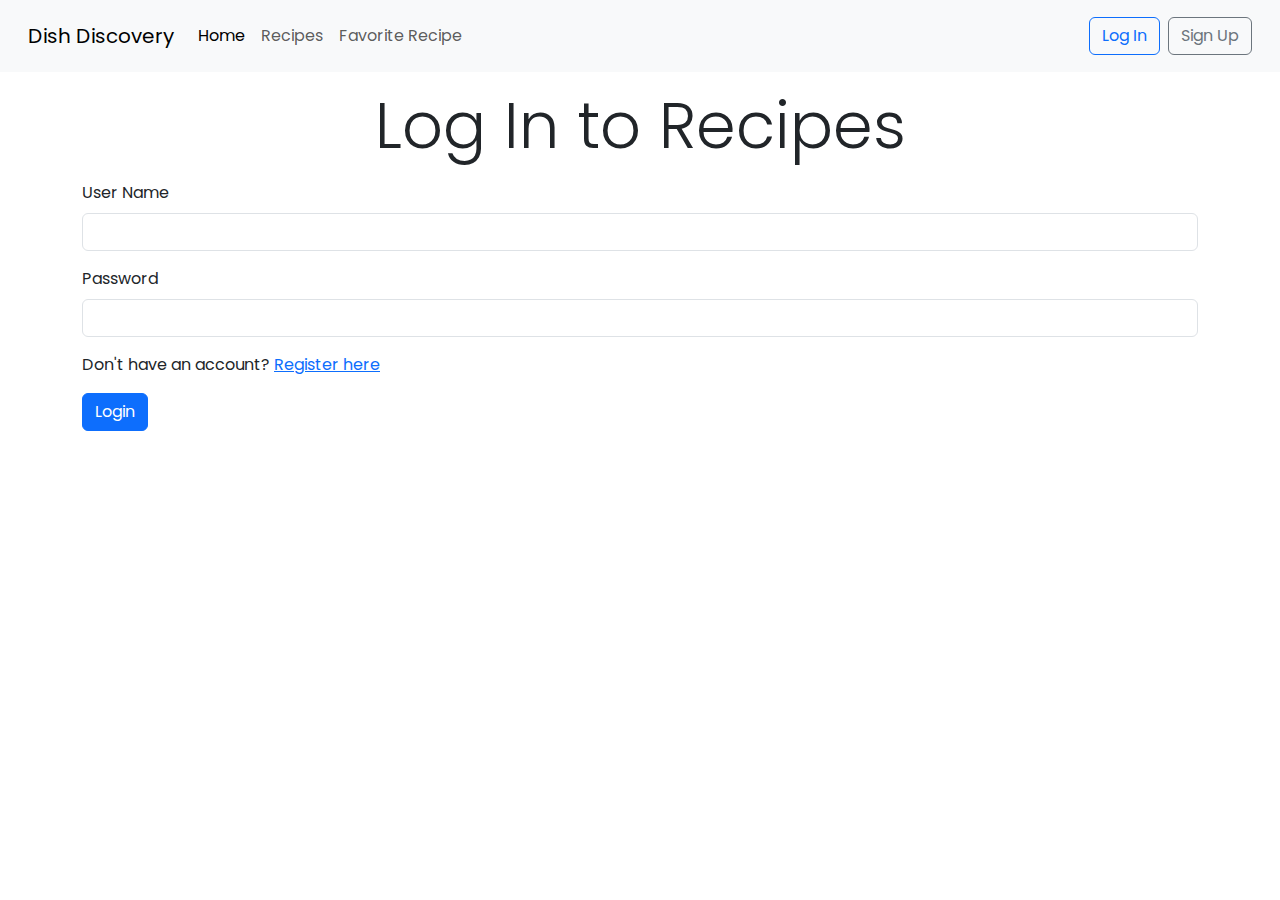
<file: index.html>
<!DOCTYPE html>
<html lang="en">

<head>
    <!-- Meta tags for character encoding and responsive design -->
    <meta charset="UTF-8">
    <meta name="viewport" content="width=device-width, initial-scale=1.0">
    
    <!-- Bootstrap CSS for responsive layout and components -->
    <link href="https://cdn.jsdelivr.net/npm/bootstrap@5.3.3/dist/css/bootstrap.min.css" rel="stylesheet"
        integrity="sha384-QWTKZyjpPEjISv5WaRU9OFeRpok6YctnYmDr5pNlyT2bRjXh0JMhjY6hW+ALEwIH" crossorigin="anonymous">
    
    <!-- Bootstrap JS for interactive components -->
    <script src="https://cdn.jsdelivr.net/npm/bootstrap@5.3.3/dist/js/bootstrap.bundle.min.js"
        integrity="sha384-YvpcrYf0tY3lHB60NNkmXc5s9fDVZLESaAA55NDzOxhy9GkcIdslK1eN7N6jIeHz"
        crossorigin="anonymous"></script>

    <!-- Google Fonts for custom typography -->
    <link rel="preconnect" href="https://fonts.googleapis.com">
    <link rel="preconnect" href="https://fonts.gstatic.com" crossorigin>
    <link
        href="https://fonts.googleapis.com/css2?family=Poppins:wght@100;200;300;400;500;600;700;800;900&display=swap"
        rel="stylesheet">
    
    <!-- Font Awesome for icons -->
    <link rel="stylesheet" href="https://cdnjs.cloudflare.com/ajax/libs/font-awesome/6.6.0/css/all.min.css">
    
    <!-- Link to custom stylesheet -->
    <link rel="stylesheet" href="css/style.css">

    <!-- Page title -->
    <title>Dish Discovery</title>
</head>

<body>
    <!-- Navigation bar with links to various pages -->
    <nav class="navbar navbar-expand-lg bg-body-tertiary p-3">
        <div class="container-fluid">
            <!-- Brand name and toggler for mobile view -->
            <a class="navbar-brand" href="#">Dish Discovery</a>
            <button class="navbar-toggler" type="button" data-bs-toggle="collapse"
                data-bs-target="#navbarSupportedContent" aria-controls="navbarSupportedContent" aria-expanded="false"
                aria-label="Toggle navigation">
                <span class="navbar-toggler-icon"></span>
            </button>

            <!-- Collapsible content with navigation links and user buttons -->
            <div class="collapse navbar-collapse" id="navbarSupportedContent">
                <ul class="navbar-nav me-auto mb-2 mb-lg-0">
                    <!-- Navigation links -->
                    <li class="nav-item">
                        <a aria-current='page' class='nav-link active' href='index.html'>Home</a>
                    </li>
                    <li class="nav-item">
                        <a class='nav-link' href='recipes.html'>Recipes</a>
                    </li>
                    <li class="nav-item">
                        <a class='nav-link' href='favRec.html'>Favorite Recipe</a>
                    </li>
                </ul>
                
                <!-- Log In and Sign Up buttons -->
                <div class="d-flex buttons">
                    <a class='btn btn-outline-primary me-2' href='login.html'>Log In</a>
                    <a class='btn btn-outline-secondary' href='signin.html'>Sign Up</a>
                </div>
                
                <!-- User info (displayed when logged in) -->
                <div class="d-flex userInfo align-items-center justify-contnt-center d-none gap-2 fs-5">
                    <a class='me-2' href='login.html'></a>
                    <i class="fa-solid fa-arrow-right-from-bracket text-dark"></i>
                    <a class="userN text-dark text-decoration-none" href=""></a>
                </div>
            </div>
        </div>
    </nav>

    <!-- Jumbotron for a welcome message -->
    <div class="jumbotron jumbotron-fluid my-4 p-3">
        <div class="container text-center my-4">
            <h1 class="display-4">Welcome to Dish Discovery</h1>
            <p class="lead">Find and explore delicious recipes with ease.</p>
        </div>
    </div>

    <!-- Recipe card section with an image and description -->
    <div class="container">
        <div class="row">
            <div class="col-12">
                <div class="card mb-3">
                    <img src="images/pexels-janetrangdoan-1099680.jpg" class="card-img-top" alt="Beautiful Landscape">
                    <div class="card-body">
                        <h5 class="card-title">Explore the Beauty of Nature</h5>
                        <p class="card-text">Immerse yourself in the serene beauty of natural landscapes. From the
                            calmness of the countryside to the breathtaking views of untouched forests, nature offers a peaceful
                            escape from the hustle and bustle of city life.</p>
                    </div>
                </div>
            </div>
        </div>
    </div>

    <!-- Another recipe card with pasta details -->
    <div class="container">
        <div class="row">
            <div class="col-12">
                <div class="card mb-3">
                    <img src="images/pexels-ash-craig-122861-376464.jpg" class="card-img-top" alt="Delicious Pasta">
                    <div class="card-body">
                        <h5 class="card-title">Italian Pasta Delight</h5>
                        <p class="card-text">Enjoy the authentic taste of Italian pasta with fresh tomato sauce and natural herbs. An
                            easy and quick recipe that makes every meal delicious.</p>
                    </div>
                </div>
            </div>
        </div>
    </div>

    <!-- Chocolate cake recipe card -->
    <div class="container">
        <div class="row">
            <div class="col-12">
                <div class="card mb-3">
                    <img src="images/pexels-ella-olsson-572949-1640777.jpg" class="card-img-top" alt="Chocolate Cake">
                    <div class="card-body">
                        <h5 class="card-title">Decadent Chocolate Cake</h5>
                        <p class="card-text">Experience the richness of chocolate cake with creamy chocolate layers and premium
                            ingredients. A perfect dessert for all occasions.</p>
                    </div>
                </div>
            </div>
        </div>
    </div>

    <!-- Footer section with links and contact information -->
    <footer class="bg-body-tertiary text-center text-lg-start mt-5">
        <div class="container p-4">
            <!-- Links section -->
            <div class="row">
                <!-- Logo and About -->
                <div class="col-lg-3 col-md-6 mb-4 mb-md-0">
                    <h5 class="text-uppercase">Dish Discovery</h5>
                    <p>Discover the best recipes from around the world and manage your favorite dishes easily.</p>
                </div>

                <!-- Quick Links -->
                <div class="col-lg-3 col-md-6 mb-4 mb-md-0">
                    <h5 class="text-uppercase">Quick Links</h5>
                    <ul class="list-unstyled mb-0">
                        <li><a class='text-dark' href='index.html'>Home</a></li>
                        <li><a class='text-dark' href='recipes.html'>Recipes</a></li>
                        <li><a class='text-dark' href='favRec.html'>Favorite Recipe</a></li>
                    </ul>
                </div>

                <!-- Account Links -->
                <div class="col-lg-3 col-md-6 mb-4 mb-md-0">
                    <h5 class="text-uppercase">My Account</h5>
                    <ul class="list-unstyled mb-0">
                        <li><a class='text-dark' href='login.html'>Log In</a></li>
                        <li><a class='text-dark' href='signin.html'>Sign Up</a></li>
                    </ul>
                </div>

                <!-- Contact Information -->
                <div class="col-lg-3 col-md-6 mb-4 mb-md-0">
                    <h5 class="text-uppercase">Contact Us</h5>
                    <p>Email: support@dishdiscovery.com</p>
                    <p>Phone: +123 456 7890</p>
                </div>
            </div>
        </div>

        <!-- Copyright section -->
        <div class="text-center p-3 bg-light">
            <span>&copy; 2024 Dish Discovery. All Rights Reserved.</span>
        </div>
    </footer>

    <!-- Link to custom JavaScript file -->
    <script src="js/main.js"></script>
</body>

</html>
</file>
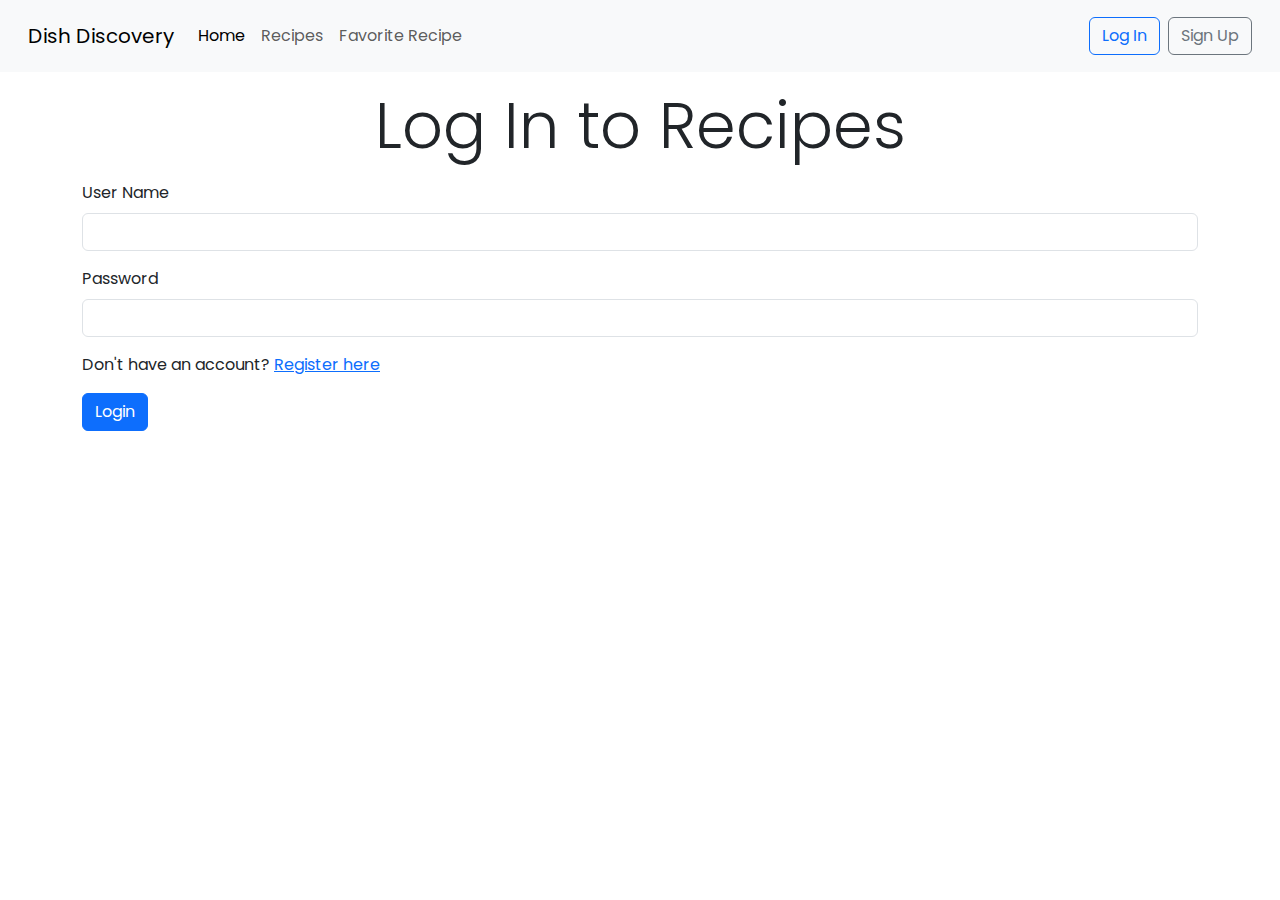
<file: favRec.html>
<!DOCTYPE html>
<html lang="en">

<head>
    <!-- Meta charset for proper character encoding -->
    <meta charset="UTF-8">
    <!-- Responsive meta tag to ensure the page scales correctly on mobile devices -->
    <meta name="viewport" content="width=device-width, initial-scale=1.0">
    
    <!-- Bootstrap 5.3.3 CSS for styling -->
    <link href="https://cdn.jsdelivr.net/npm/bootstrap@5.3.3/dist/css/bootstrap.min.css" rel="stylesheet"
        integrity="sha384-QWTKZyjpPEjISv5WaRU9OFeRpok6YctnYmDr5pNlyT2bRjXh0JMhjY6hW+ALEwIH" crossorigin="anonymous">
    <!-- Bootstrap JavaScript bundle for interactive components like modals and dropdowns -->
    <script src="https://cdn.jsdelivr.net/npm/bootstrap@5.3.3/dist/js/bootstrap.bundle.min.js"
        integrity="sha384-YvpcrYf0tY3lHB60NNkmXc5s9fDVZLESaAA55NDzOxhy9GkcIdslK1eN7N6jIeHz"
        crossorigin="anonymous"></script>
    
    <!-- Google Fonts for importing Poppins font -->
    <link rel="preconnect" href="https://fonts.googleapis.com">
    <link rel="preconnect" href="https://fonts.gstatic.com" crossorigin>
    <link href="https://fonts.googleapis.com/css2?family=Poppins:wght@100;200;300;400;500;600;700;800;900&display=swap"
        rel="stylesheet">
    
    <!-- FontAwesome for icons (social media, arrows, etc.) -->
    <link rel="stylesheet" href="https://cdnjs.cloudflare.com/ajax/libs/font-awesome/6.6.0/css/all.min.css">
    
    <!-- External CSS file for custom styles -->
    <link rel="stylesheet" href="css/style.css">
    
    <!-- Page title -->
    <title>Favorite Recipe</title>
</head>

<body>
    <!-- Navigation bar with Bootstrap classes -->
    <nav class="navbar navbar-expand-lg bg-body-tertiary p-3">
        <div class="container-fluid">
            <!-- Brand logo/name with an animation class -->
            <a class="navbar-brand animate__animated animate__bounce" href="#">Dish Discovery</a>
            <!-- Toggle button for mobile view -->
            <button class="navbar-toggler" type="button" data-bs-toggle="collapse"
                data-bs-target="#navbarSupportedContent" aria-controls="navbarSupportedContent" aria-expanded="false"
                aria-label="Toggle navigation">
                <span class="navbar-toggler-icon"></span>
            </button>
            <!-- Collapsible navigation links -->
            <div class="collapse navbar-collapse" id="navbarSupportedContent">
                <ul class="navbar-nav me-auto mb-2 mb-lg-0">
                    <!-- List of navigation links -->
                    <li class="nav-item">
                        <a class="nav-link active" aria-current="page" href="index.html">Home</a>
                    </li>
                    <li class="nav-item">
                        <a class="nav-link" href="recipes.html">Recipes</a>
                    </li>
                    <li class="nav-item">
                        <a class="nav-link" href="favRec.html">Favorite Recipe</a>
                    </li>
                </ul>
                <!-- Buttons for log in and sign up -->
                <div class="d-flex buttons">
                    <a class="btn btn-outline-primary me-2" href="login.html">Log In</a>
                    <a class="btn btn-outline-secondary" href="signin.html">Sign Up</a>
                </div>
                <!-- User info section, initially hidden -->
                <div class="d-flex userInfo align-items-center justify-contnt-center d-none gap-2 fs-5">
                    <a class="me-2" href="login.html"></a>
                    <i class="fa-solid fa-arrow-right-from-bracket text-dark"></i>
                    <a class="userN text-dark text-decoration-none" href=""></a>
                </div>
            </div>
        </div>
    </nav>

    <!-- Jumbotron section for main title and description -->
    <div class="jumbotron jumbotron-fluid my-4 p-3">
        <div class="container text-center my-4">
            <h1 class="display-4">Your Favorite Recipes</h1>
            <p class="lead">All your saved recipes in one place.</p>
        </div>
    </div>

    <!-- Container to hold the recipe cards -->
    <div class="container">
        <div class="NewRecipe row">
            <!-- Add your recipe cards here -->
        </div>
    </div>

    <!-- Footer section with contact and quick links -->
    <footer class="bg-body-tertiary text-center text-lg-start mt-5">
        <div class="container p-4">
            <div class="row">
                <!-- Footer section 1: About the website -->
                <div class="col-lg-3 col-md-6 mb-4 mb-md-0">
                    <h5 class="text-uppercase">Dish Discovery</h5>
                    <p>Discover the best recipes from around the world and manage your favorite dishes easily.</p>
                </div>
                <!-- Footer section 2: Quick links -->
                <div class="col-lg-3 col-md-6 mb-4 mb-md-0">
                    <h5 class="text-uppercase">Quick Links</h5>
                    <ul class="list-unstyled mb-0">
                        <li><a href="index.html" class="text-dark">Home</a></li>
                        <li><a href="recipes.html" class="text-dark">Recipes</a></li>
                        <li><a href="favRec.html" class="text-dark">Favorite Recipe</a></li>
                    </ul>
                </div>
                <!-- Footer section 3: User account links -->
                <div class="col-lg-3 col-md-6 mb-4 mb-md-0">
                    <h5 class="text-uppercase">My Account</h5>
                    <ul class="list-unstyled mb-0">
                        <li><a href="login.html" class="text-dark">Log In</a></li>
                        <li><a href="signin.html" class="text-dark">Sign Up</a></li>
                    </ul>
                </div>
                <!-- Footer section 4: Contact information -->
                <div class="col-lg-3 col-md-6 mb-4 mb-md-0">
                    <h5 class="text-uppercase">Contact Us</h5>
                    <p>Email: support@dishdiscovery.com</p>
                    <p>Phone: +123 456 7890</p>
                </div>
            </div>
        </div>
        <!-- Copyright section -->
        <div class="text-center p-3 bg-light">
            <span>&copy; 2024 Dish Discovery. All Rights Reserved.</span>
        </div>
    </footer>

    <!-- External JS file to handle favorite recipes logic -->
    <script src="js/favRecipe.js"></script>
</body>

</html>
</file>
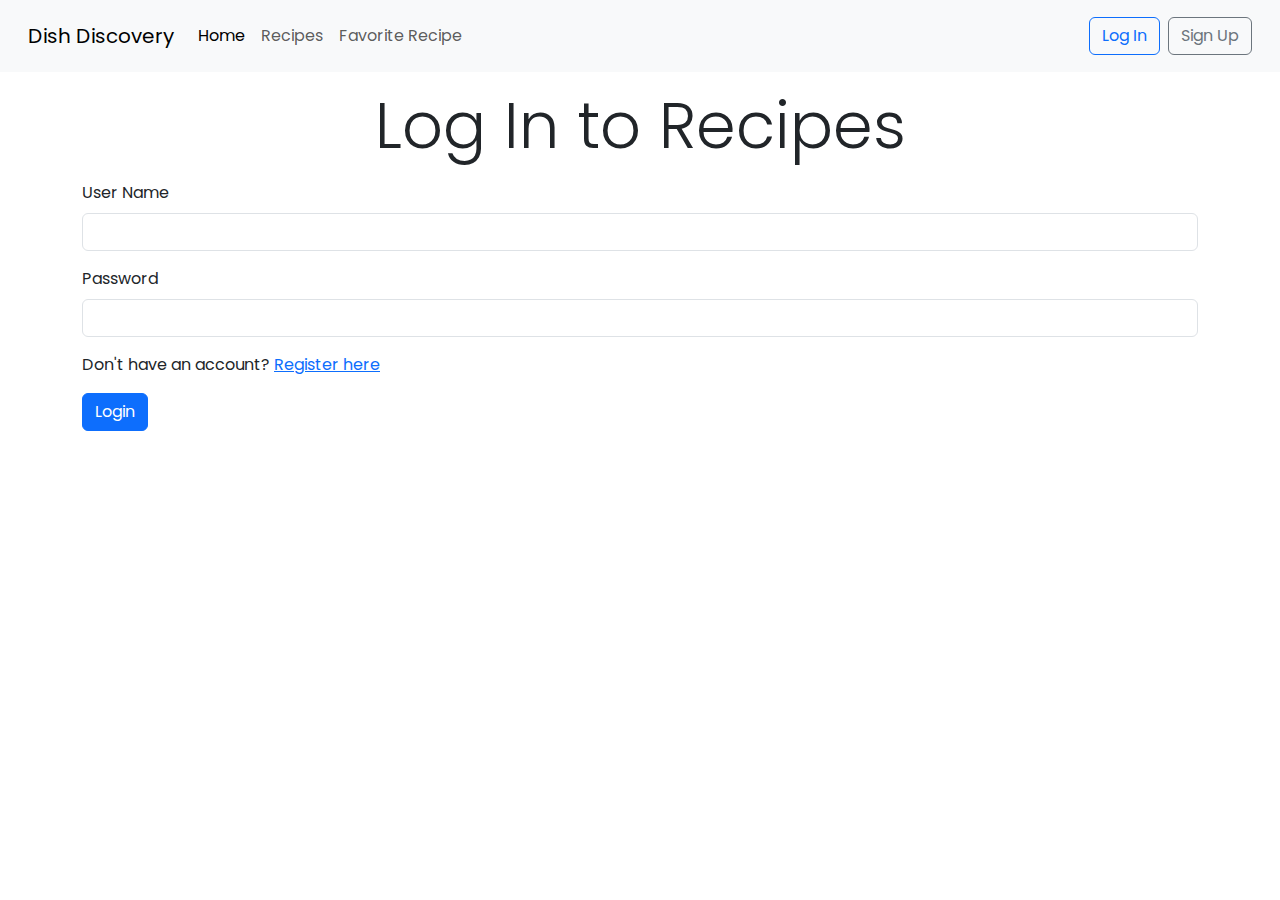
<file: login.html>
<!DOCTYPE html>
<html lang="en">
<head>
    <meta charset="UTF-8">
    <meta name="viewport" content="width=device-width, initial-scale=1.0">
    <!-- Bootstrap CSS for styling -->
    <link href="https://cdn.jsdelivr.net/npm/bootstrap@5.3.3/dist/css/bootstrap.min.css" rel="stylesheet"
        integrity="sha384-QWTKZyjpPEjISv5WaRU9OFeRpok6YctnYmDr5pNlyT2bRjXh0JMhjY6hW+ALEwIH" crossorigin="anonymous">
    <!-- Bootstrap JS for interactivity -->
    <script src="https://cdn.jsdelivr.net/npm/bootstrap@5.3.3/dist/js/bootstrap.bundle.min.js"
        integrity="sha384-YvpcrYf0tY3lHB60NNkmXc5s9fDVZLESaAA55NDzOxhy9GkcIdslK1eN7N6jIeHz"
        crossorigin="anonymous"></script>
    <!-- Google Fonts for custom font styles -->
    <link rel="preconnect" href="https://fonts.googleapis.com">
    <link rel="preconnect" href="https://fonts.gstatic.com" crossorigin>
    <link
        href="https://fonts.googleapis.com/css2?family=Poppins:ital,wght@0,100;0,200;0,300;0,400;0,500;0,600;0,700;0,800;0,900&display=swap"
        rel="stylesheet">
    <!-- Font Awesome for icons -->
    <link rel="stylesheet" href="https://cdnjs.cloudflare.com/ajax/libs/font-awesome/6.6.0/css/all.min.css">
    <!-- Custom stylesheet for the page -->
    <link rel="stylesheet" href="css/style.css">
    <title>login</title>
</head>
<body>
    <!-- Navigation Bar -->
    <nav class="navbar navbar-expand-lg bg-body-tertiary p-3">
        <div class="container-fluid">
            <!-- Brand logo -->
            <a class="navbar-brand" href="#">Dish Discovery</a>
            <!-- Button for toggling navigation on smaller screens -->
            <button class="navbar-toggler" type="button" data-bs-toggle="collapse" data-bs-target="#navbarSupportedContent"
                aria-controls="navbarSupportedContent" aria-expanded="false" aria-label="Toggle navigation">
                <span class="navbar-toggler-icon"></span>
            </button>
            <!-- Navigation links -->
            <div class="collapse navbar-collapse" id="navbarSupportedContent">
                <ul class="navbar-nav me-auto mb-2 mb-lg-0">
                    <li class="nav-item">
                        <a class="nav-link active" aria-current="page" href="index.html">Home</a>
                    </li>
                    <li class="nav-item">
                        <a class="nav-link" href="recipes.html">Recipes</a>
                    </li>
                    <li class="nav-item">
                        <a class="nav-link" href="favRec.html">Favorite Recipe</a>
                    </li>
                </ul>
                <!-- Log In and Sign Up buttons -->
                <div class="d-flex buttons">
                    <a class="btn btn-outline-primary me-2" href="login.html">Log In</a>
                    <a class="btn btn-outline-secondary" href="signin.html">Sign Up</a>
                </div>
                <!-- User information and favorite recipes section -->
                <div class="d-flex userInfo align-items-center justify-contnt-center d-none gap-2 fs-5">
                    <a class="me-2" href="login.html"></a>
                    <i class="fa-solid fa-arrow-right-from-bracket text-dark"></i>
                    <button type="button" data-bs-toggle="offcanvas" data-bs-target="#offcanvasScrolling"
                        aria-controls="offcanvasScrolling" class="btn position-relative">
                        View Favorites
                        <span class="position-absolute top-0 start-100 translate-middle badge rounded-pill bg-danger">
                            0
                        </span>
                    </button>
                    <a class="userN text-dark text-decoration-none" href=""></a>
                </div>
            </div>
        </div>
    </nav>

    <!-- Login Form Container -->
    <div class="container">
        <div class="loginTitle text-center my-3">
            <!-- Login heading -->
            <h3 class="lead display-3">Log In to Recipes</h3>
        </div>
        <!-- Login form with input fields -->
        <form>
            <!-- Username input field -->
            <div class="mb-3">
                <label for="exampleInputUserName" class="form-label">User Name</label>
                <input type="text" class="form-control" id="exampleInputUserName" aria-describedby="UserHelp">
            </div>
            <!-- Password input field -->
            <div class="mb-3">
                <label for="exampleInputPassword1" class="form-label">Password</label>
                <input type="password" class="form-control" id="exampleInputPassword1">
            </div>
            <!-- Registration link for users without an account -->
            <div class="mb-3">
                <p>Don't have an account? <a class="link-opacity-75-hover" href="signin.html">Register here</a></p>
            </div>
            <!-- Submit button for the form -->
            <button type="submit" class="btn btn-primary LoginBtn">Login</button>
        </form>
    </div>

    <!-- Link to external JavaScript file -->
    <script src="js/login.js"></script>
</body>
</html>
</file>
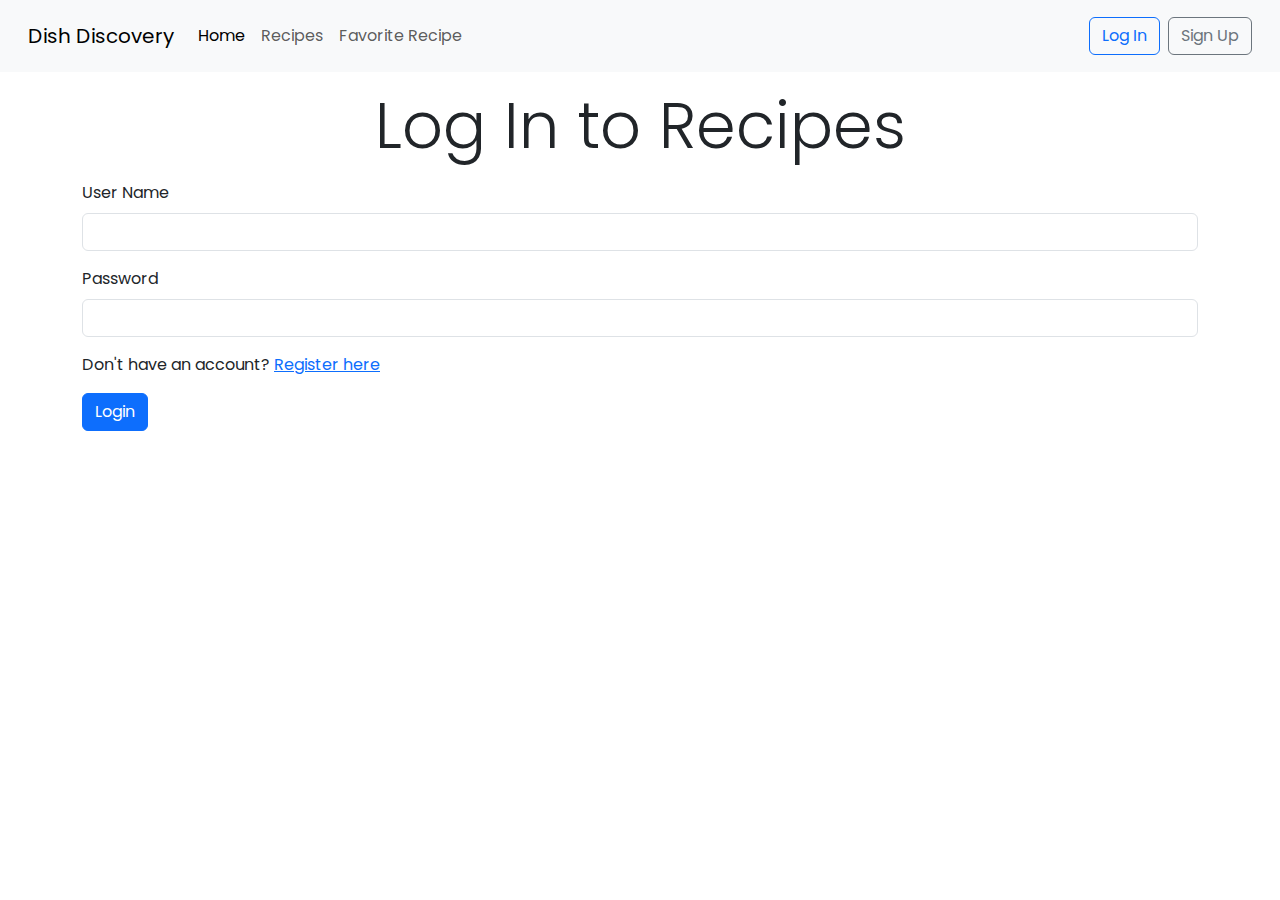
<file: recipes.html>
<!DOCTYPE html>
<html lang="en">

<head>
    <meta charset="UTF-8">
    <meta name="viewport" content="width=device-width, initial-scale=1.0">
    <!-- Linking Bootstrap CSS from CDN for styling -->
    <link href="https://cdn.jsdelivr.net/npm/bootstrap@5.3.3/dist/css/bootstrap.min.css" rel="stylesheet"
        integrity="sha384-QWTKZyjpPEjISv5WaRU9OFeRpok6YctnYmDr5pNlyT2bRjXh0JMhjY6hW+ALEwIH" crossorigin="anonymous">
    <!-- Linking Bootstrap JavaScript from CDN for interactive components -->
    <script src="https://cdn.jsdelivr.net/npm/bootstrap@5.3.3/dist/js/bootstrap.bundle.min.js"
        integrity="sha384-YvpcrYf0tY3lHB60NNkmXc5s9fDVZLESaAA55NDzOxhy9GkcIdslK1eN7N6jIeHz"
        crossorigin="anonymous"></script>
    <!-- Preconnecting to Google Fonts for faster loading -->
    <link rel="preconnect" href="https://fonts.googleapis.com">
    <link rel="preconnect" href="https://fonts.gstatic.com" crossorigin>
    <!-- Linking Google Fonts for typography -->
    <link
        href="https://fonts.googleapis.com/css2?family=Poppins:ital,wght@0,100;0,200;0,300;0,400;0,500;0,600;0,700;0,800;0,900;1,100;1,200;1,300;1,400;1,500;1,600;1,700;1,800;1,900&display=swap"
        rel="stylesheet">
    <!-- Linking Font Awesome for icons -->
    <link rel="stylesheet" href="https://cdnjs.cloudflare.com/ajax/libs/font-awesome/6.6.0/css/all.min.css">
    <!-- Linking custom CSS file for additional styling -->
    <link rel="stylesheet" href="css/style.css">
    <title>Recipes</title>
</head>

<body>
    <!-- Main navigation bar -->
    <nav class="navbar navbar-expand-lg bg-body-tertiary p-3">
        <div class="container-fluid">
            <a class="navbar-brand" href="#">Dish Discovery</a>
            <!-- Button for toggling the navbar on smaller screens -->
            <button class="navbar-toggler" type="button" data-bs-toggle="collapse"
                data-bs-target="#navbarSupportedContent" aria-controls="navbarSupportedContent" aria-expanded="false"
                aria-label="Toggle navigation">
                <span class="navbar-toggler-icon"></span>
            </button>
            <div class="collapse navbar-collapse" id="navbarSupportedContent">
                <ul class="navbar-nav me-auto mb-2 mb-lg-0">
                    <li class="nav-item">
                        <a aria-current='page' class='nav-link active' href='index.html'>Home</a>
                    </li>
                    <li class="nav-item">
                        <a class='nav-link' href='recipes.html'>Recipes</a>
                    </li>
                    <li class="nav-item">
                        <a class='nav-link' href='favRec.html'>Favorite Recipe</a>
                    </li>
                </ul>

                <div class="d-flex buttons">
                    <!-- Login and Sign Up buttons -->
                    <a class='btn btn-outline-primary me-2' href='/login'>Log In</a>
                    <a class='btn btn-outline-secondary' href='signin.html'>Sign Up</a>
                </div>
                <div class="d-flex userInfo align-items-center justify-contnt-center d-none gap-2 fs-5">
                    <a class='me-2' href='login.html'>
                    </a>
                    <!-- Logout icon -->
                    <i class="fa-solid fa-arrow-right-from-bracket text-dark"></i>
                    <!-- Button to view favorite recipes in an offcanvas -->
                    <button type="button" data-bs-toggle="offcanvas" data-bs-target="#offcanvasScrolling"
                        aria-controls="offcanvasScrolling" class="btn position-relative">
                        View Favorites
                        <span class="position-absolute top-0 start-100 translate-middle badge rounded-pill bg-danger">
                        </span>
                    </button>
                    <a class="userN text-dark text-decoration-none" href=""></a>
                </div>
            </div>
        </div>
    </nav>
    <!-- Jumbotron for main heading -->
    <div class="jumbotron jumbotron-fluid my-4 p-3">
        <div class="container text-center my-4">
            <h1 class="display-4">Explore Our Delicious Recipes</h1>
            <p class="lead">Find a variety of tasty recipes for every occasion.</p>
        </div>
    </div>
    <div class="container text-center my-4">
        <div class="row recipesRow">
            <!-- Recipes will be dynamically loaded here -->
        </div>
        <div class="row">
            <!-- Offcanvas component for showing favorite recipes -->
            <div class="offcanvas offcanvas-start" data-bs-scroll="true" data-bs-backdrop="false" tabindex="-1"
                id="offcanvasScrolling" aria-labelledby="offcanvasScrollingLabel">
                <div class="offcanvas-header">
                    <h5 class="offcanvas-title" id="offcanvasScrollingLabel">Favorite recipes</h5>
                    <!-- Button to close the offcanvas -->
                    <button type="button" class="btn-close" data-bs-dismiss="offcanvas" aria-label="Close"></button>
                </div>
                <div class="offcanvas-body recipesCart">
                    <!-- Cart for favorite recipes -->
                </div>
                <div class="d-grid gap-2 col-6 mx-auto w-100 my-3">
                    <!-- Button to show favorite recipes -->
                    <a class='btn btn-primary' href='favRec.html' role='button'>Show Favorite Recipes</a>
                    <!-- Button to delete all favorite recipes -->
                    <button class="btn btn-danger deleteAllBtn d-none" type="button">Delete All Recipes</button>
                </div>
            </div>
        </div>
    </div>
    <!-- Footer section -->
    <footer class="bg-body-tertiary text-center text-lg-start mt-5">
        <div class="container p-4">
            <!-- Links Section -->
            <div class="row">
                <!-- Logo and About section -->
                <div class="col-lg-3 col-md-6 mb-4 mb-md-0">
                    <h5 class="text-uppercase">Dish Discovery</h5>
                    <p>Discover the best recipes from around the world and manage your favorite dishes easily.</p>
                </div>

                <!-- Quick Links section -->
                <div class="col-lg-3 col-md-6 mb-4 mb-md-0">
                    <h5 class="text-uppercase">Quick Links</h5>
                    <ul class="list-unstyled mb-0">
                        <li><a class='text-dark' href='index.html'>Home</a></li>
                        <li><a class='text-dark' href='/recipes'>Recipes</a></li>
                        <li><a class='text-dark' href='/favrec'>Favorite Recipe</a></li>
                    </ul>
                </div>

                <!-- Account Links section -->
                <div class="col-lg-3 col-md-6 mb-4 mb-md-0">
                    <h5 class="text-uppercase">My Account</h5>
                    <ul class="list-unstyled mb-0">
                        <li><a class='text-dark' href='login.html'>Log In</a></li>
                        <li><a class='text-dark' href='signin.html'>Sign Up</a></li>
                    </ul>
                </div>

                <!-- Contact Info section -->
                <div class="col-lg-3 col-md-6 mb-4 mb-md-0">
                    <h5 class="text-uppercase">Contact Us</h5>
                    <p>Email: support@dishdiscovery.com</p>
                    <p>Phone: +123 456 7890</p>
                </div>
            </div>
        </div>

        <!-- Copyright Section -->
        <div class="text-center p-3 bg-light">
            <span>&copy; 2024 Dish Discovery. All Rights Reserved.</span>
        </div>
    </footer>

    <!-- Linking the main JavaScript file -->
    <script src="js/main.js"></script>
</body>

</html>
</file>
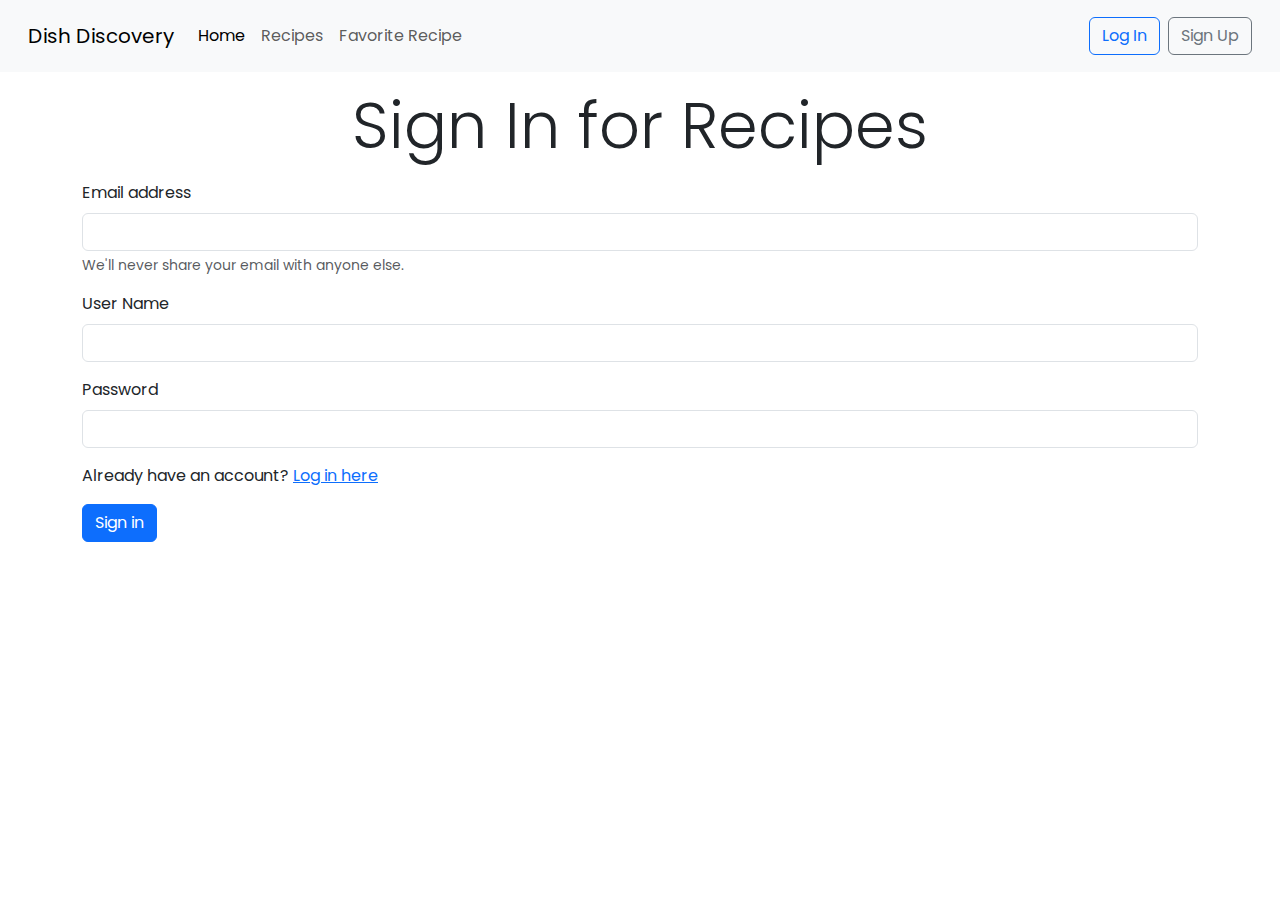
<file: signin.html>
<!DOCTYPE html>
<html lang="en">
<head>
    <!-- Meta tags for character encoding and viewport settings -->
    <meta charset="UTF-8">
    <meta name="viewport" content="width=device-width, initial-scale=1.0">
    
    <!-- Bootstrap CSS for styling -->
    <link href="https://cdn.jsdelivr.net/npm/bootstrap@5.3.3/dist/css/bootstrap.min.css" rel="stylesheet"
        integrity="sha384-QWTKZyjpPEjISv5WaRU9OFeRpok6YctnYmDr5pNlyT2bRjXh0JMhjY6hW+ALEwIH" crossorigin="anonymous">
    
    <!-- Bootstrap JS bundle with Popper for interactive elements like dropdowns, modals -->
    <script src="https://cdn.jsdelivr.net/npm/bootstrap@5.3.3/dist/js/bootstrap.bundle.min.js"
        integrity="sha384-YvpcrYf0tY3lHB60NNkmXc5s9fDVZLESaAA55NDzOxhy9GkcIdslK1eN7N6jIeHz"
        crossorigin="anonymous"></script>

    <!-- Preconnect to Google Fonts and load the Poppins font -->
    <link rel="preconnect" href="https://fonts.googleapis.com">
    <link rel="preconnect" href="https://fonts.gstatic.com" crossorigin>
    <link
        href="https://fonts.googleapis.com/css2?family=Poppins:ital,wght@0,100;0,200;0,300;0,400;0,500;0,600;0,700;0,800;0,900&display=swap"
        rel="stylesheet">
    
    <!-- Font Awesome for using icons -->
    <link rel="stylesheet" href="https://cdnjs.cloudflare.com/ajax/libs/font-awesome/6.6.0/css/all.min.css">
    
    <!-- Link to external stylesheet for custom CSS -->
    <link rel="stylesheet" href="css/style.css">
    
    <!-- Title of the page -->
    <title>signin</title>
</head>
<body>
    <!-- Navbar section with Bootstrap classes for responsiveness -->
    <nav class="navbar navbar-expand-lg bg-body-tertiary p-3">
        <div class="container-fluid">
            <!-- Brand name for the website -->
            <a class="navbar-brand" href="#">Dish Discovery</a>
            
            <!-- Button to toggle navbar menu on smaller screens -->
            <button class="navbar-toggler" type="button" data-bs-toggle="collapse" data-bs-target="#navbarSupportedContent"
                aria-controls="navbarSupportedContent" aria-expanded="false" aria-label="Toggle navigation">
                <span class="navbar-toggler-icon"></span>
            </button>
            
            <!-- Collapsible content of the navbar -->
            <div class="collapse navbar-collapse" id="navbarSupportedContent">
                <!-- Links in the navbar -->
                <ul class="navbar-nav me-auto mb-2 mb-lg-0">
                    <!-- Link to Home page -->
                    <li class="nav-item">
                        <a class="nav-link active" aria-current="page" href="index.html">Home</a>
                    </li>
                    <!-- Link to Recipes page -->
                    <li class="nav-item">
                        <a class="nav-link" href="recipes.html">Recipes</a>
                    </li>
                    <!-- Link to Favorite Recipe page -->
                    <li class="nav-item">
                        <a class="nav-link" href="favRec.html">Favorite Recipe</a>
                    </li>
                </ul>
                
                <!-- Buttons for Log In and Sign Up -->
                <div class="d-flex buttons">
                    <a class="btn btn-outline-primary me-2" href="login.html">Log In</a>
                    <a class="btn btn-outline-secondary" href="signin.html">Sign Up</a>
                </div>
                
                <!-- User information section, initially hidden with "d-none" class -->
                <div class="d-flex userInfo align-items-center justify-contnt-center d-none gap-2 fs-5">
                    <!-- Placeholder for user profile icon or link -->
                    <a class="me-2" href="login.html"></a>
                    <!-- Icon for logout -->
                    <i class="fa-solid fa-arrow-right-from-bracket text-dark"></i>
                    
                    <!-- Button to view favorite recipes, with badge showing count -->
                    <button type="button" data-bs-toggle="offcanvas" data-bs-target="#offcanvasScrolling"
                        aria-controls="offcanvasScrolling" class="btn position-relative">
                        View Favorites
                        <!-- Badge indicating number of favorite recipes -->
                        <span class="position-absolute top-0 start-100 translate-middle badge rounded-pill bg-danger">
                        </span>
                    </button>
                    <!-- Placeholder for displaying the user's name -->
                    <a class="userN text-dark text-decoration-none" href=""></a>
                </div>
            </div>
        </div>
    </nav>

    <!-- Main container for the sign-in form -->
    <div class="container">
        <!-- Title for the form, centered on the page -->
        <div class="loginTitle text-center my-3">
            <h3 class="lead display-3 ">Sign In for Recipes</h3>
        </div>

        <!-- Form for user to sign in -->
        <form>
            <!-- Email input field -->
            <div class="mb-3">
                <label for="exampleInputEmail1" class="form-label">Email address</label>
                <input type="email" class="form-control" id="exampleInputEmail1" aria-describedby="emailHelp">
                <!-- Help text under the email field -->
                <div id="emailHelp" class="form-text">We'll never share your email with anyone else.</div>
            </div>
            
            <!-- Username input field -->
            <div class="mb-3">
                <label for="exampleInputUserName" class="form-label">User Name</label>
                <input type="text" class="form-control" id="exampleInputUserName" aria-describedby="UserHelp">
            </div>
            
            <!-- Password input field -->
            <div class="mb-3">
                <label for="exampleInputPassword1" class="form-label">Password</label>
                <input type="password" class="form-control" id="exampleInputPassword1">
            </div>

            <!-- Link to log in page for users who already have an account -->
            <div class="mb-3">
                <p>Already have an account? <a class="link-opacity-75-hover" href="login.html">Log in here</a></p>
            </div>

            <!-- Submit button for signing in -->
            <button type="submit" class="btn btn-primary signinBtn">Sign in</button>
        </form>
    </div>

    <!-- External JavaScript file for handling form functionality -->
    <script src="js/signin.js"></script>
</body>
</html>
</file>
<file: css/style.css>
body {
    font-family: "Poppins", sans-serif;
}
.fa-star, .fa-arrow-right-from-bracket{
    cursor: pointer;
}
</file>
